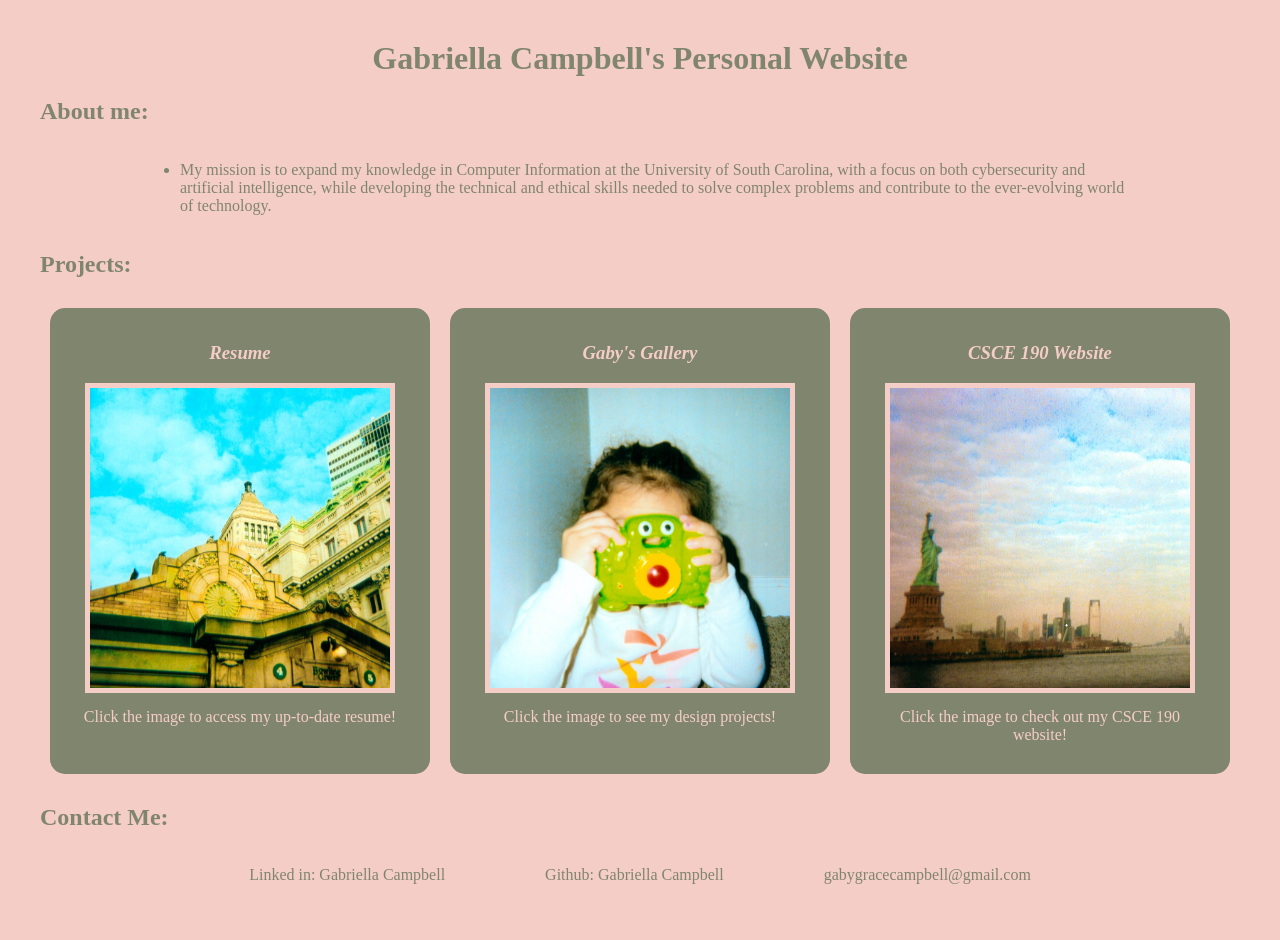
<file: index.html>
<!DOCTYPE html>
<html>
  <head>
  <!--HEADS UP! I'm currently a beginner so this code is constantly being adjusted -->
  <title> giGABYte Creatives</title>
  <link rel="stylesheet" href="style.css">
   <!--add icon link -->
  </head>

  <body>
      <!-- Home Start-->
      <h1 id="header">Gabriella Campbell's Personal Website</h1>

      <!--About -->
      <h2>About me:</h2>
      <div class="about">
        <ul>
          <li>
            My mission is to expand my knowledge in Computer Information at the University of South Carolina, 
            with a focus on both cybersecurity and artificial intelligence, while developing the
            technical and ethical skills needed to solve complex problems and contribute to the ever-evolving world of technology.
          </li>
        </ul>
    </div>

    <!--projects-->
    <h2>Projects:</h2>
     <div class="projects">
          <!-- Resume -->
          <section class="project">
              <a href="files/GC2026Resume.pdf">
                <h3>Resume</h3>
              </a>
              <a href="files/GC2026Resume.pdf">
                <img src="image/cover1.png">
              </a>
              <p>
              Click the image to access my up-to-date resume!
              </p>
          </section>
          
           <!-- Gaby's Gallery -->
          <section class="project">
              <a href="gallery.html">
                <h3>Gaby's Gallery</h3>
              </a>
              <a href="gallery.html">
                <img src="image/cover2.png">
              </a>
              <p>
              Click the image to see my design projects!
              </p>
          </section>

           <!-- CSCE 190 website -->
          <section class="project">
              <a href="https://gabriellacampbell.github.io/">
                <h3>CSCE 190 Website</h3>
              </a>
              <a href="https://gabriellacampbell.github.io/">
                <img src="image/cover3.png">
              </a>
              <p>
              Click the image to check out my CSCE 190 website!
              </p>
          </section>

     </div>

     <!--Contact info -->
  <h2>Contact Me:</h2>
    <div class="contact">
      <a href="https://www.linkedin.com/in/gabriella-campbell-664964297/">
        <p>Linked in: Gabriella Campbell</p>
      </a>
      <a href="https://github.com/gabriellacampbell"> 
                <p>Github: Gabriella Campbell</p>
      </a>
      <a href="mailto:gabygracecampbell@gmail.com"> 
        <p> gabygracecampbell@gmail.com</p>
      </a>
    </div>

  
      
</html>
</file>
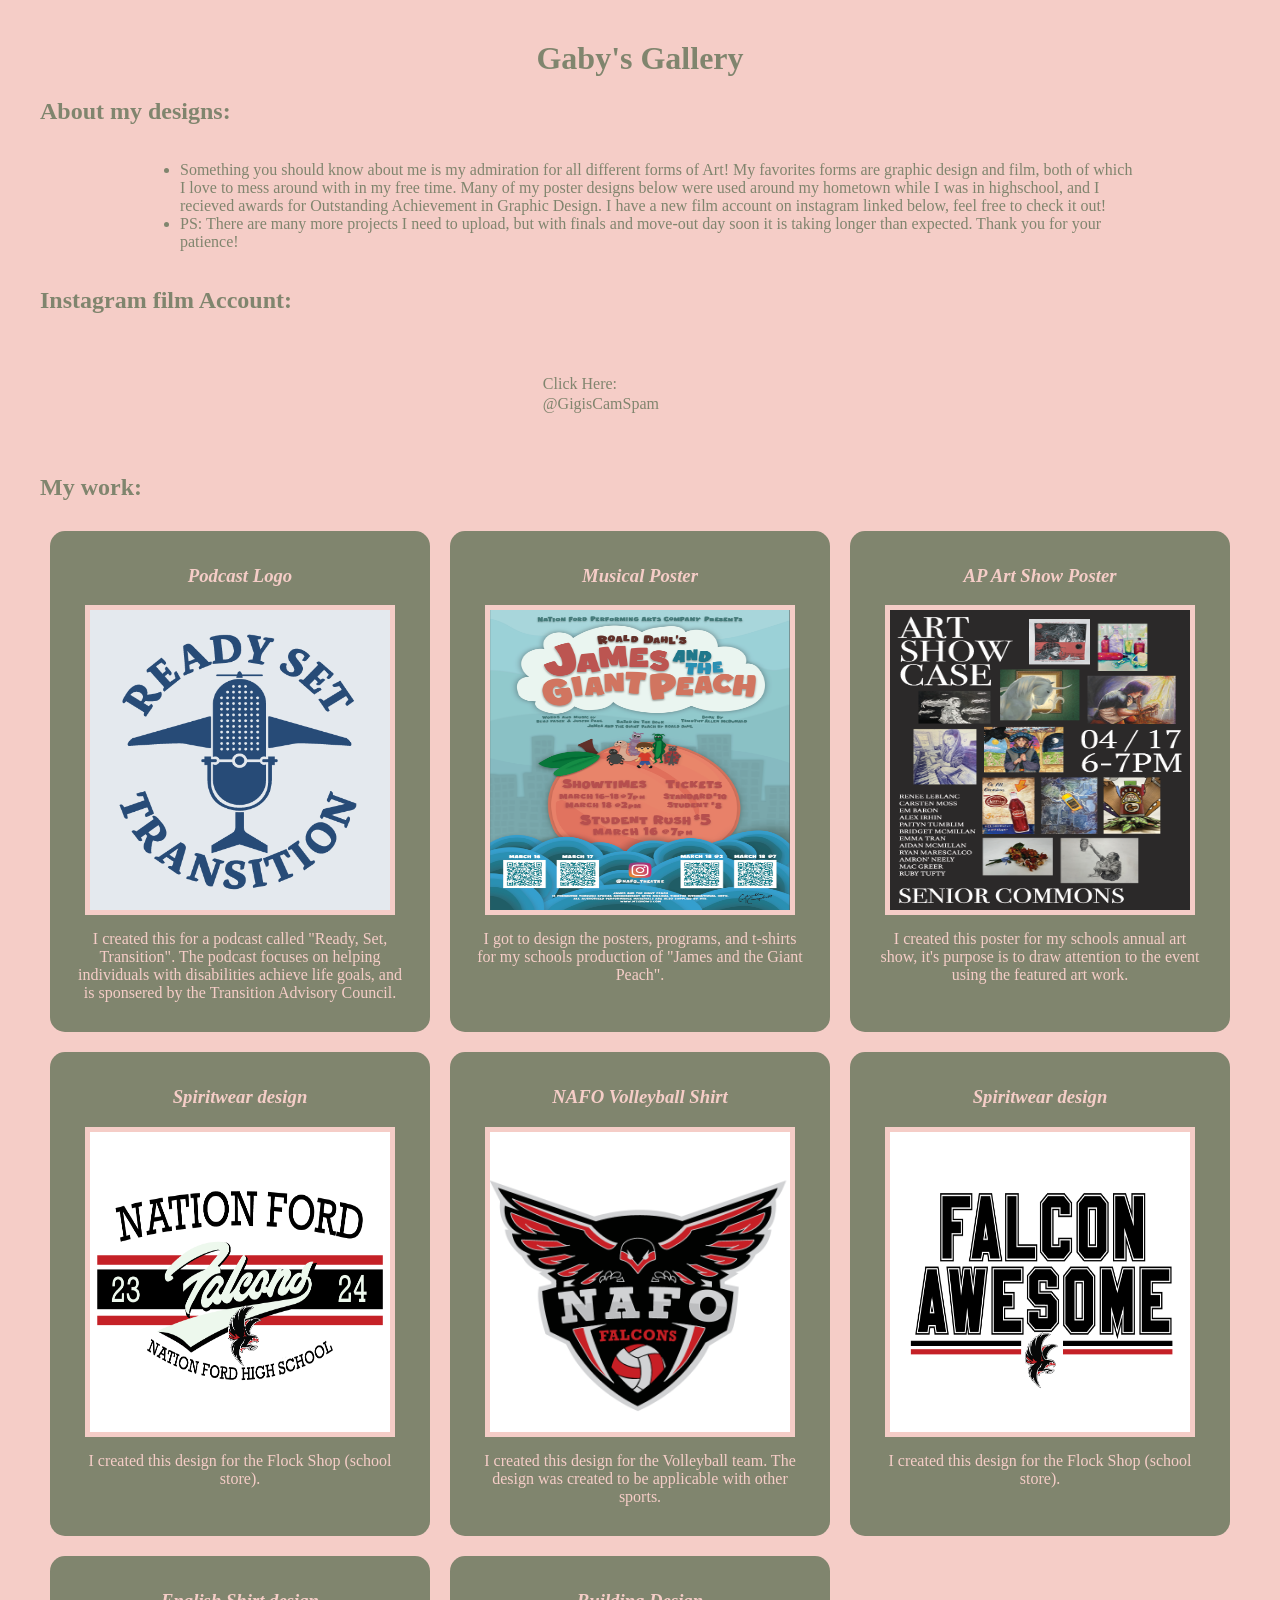
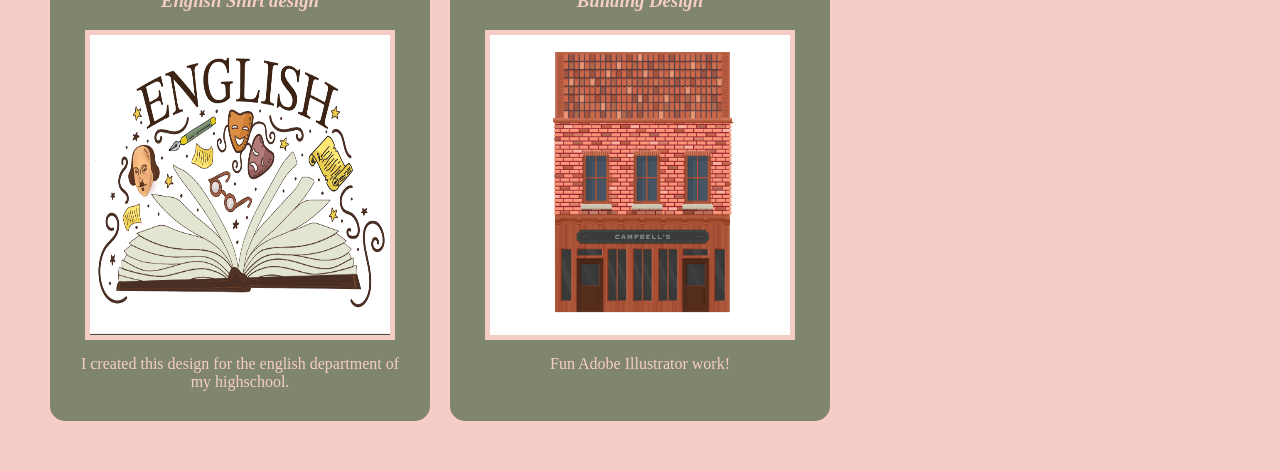
<file: gallery.html>
<!DOCTYPE html>
<html>
  <head>
  <!--HEADS UP! I'm currently a beginner so this code is constantly being adjusted -->
  <title> giGABYte Creatives</title>
  <link rel="stylesheet" href="style.css">
   <!--add icon link -->
  </head>

  <body>
      <!-- Home Start-->
      <h1 id="header">Gaby's Gallery</h1>

      <!--About -->
      <h2>About my designs:</h2>
      <div class="about">
        <ul>
          <li>
            Something you should know about me is my admiration for all different forms of Art! 
            My favorites forms are graphic design and film, both of which I love to mess around with in my free time.
            Many of my poster designs below were used around my hometown while I was in highschool, and I recieved awards 
            for Outstanding Achievement in Graphic Design. I have a new film account on instagram linked below, 
            feel free to check it out!
          </li>
          <li>
            PS: There are many more projects I need to upload, but with finals and move-out day soon it is taking longer than expected.
            Thank you for your patience!
          </li>
        </ul>
    </div>

      <h2>Instagram film Account:</h2>
          <div class="about">
            <a href="https://www.instagram.com/gigiscamspam/">
              <p>
                Click Here: @GigisCamSpam
              </p>
            </a>
          </div>



      <!--projects-->
    <h2>My work:</h2>
     <div class="projects">

          <!-- Ready set transition -->
          <section class="project">
              <a href="files/RST brand template-1.pdf">
                <h3>Podcast Logo</h3>
              </a>
              <a href="files/RST brand template-1.pdf">
                <img src="image/rst.png">
              </a>
              <p>
              I created this for a podcast called "Ready, Set, Transition".
              The podcast focuses on helping individuals with disabilities achieve life goals,
              and is sponsered by the Transition Advisory Council.
              </p>
          </section>

          <!-- James and the Giant Peach Poster -->
          <section class="project">
              <a href="files/gcFINALGIANTPeach3 2.pdf">
                <h3>Musical Poster</h3>
              </a>
              <a href="files/gcFINALGIANTPeach3 2.pdf">
                <img src="image/JamesandtheGiantPeachPoster.png">
              </a>
              <p>
              I got to design the posters, programs, and t-shirts for my schools production
              of "James and the Giant Peach". 
              </p>
          </section>

          <!-- AP art show poster -->
          <section class="project">
              <a href="files/APartshow.poster-1.pdf">
                <h3>AP Art Show Poster</h3>
              </a>
              <a href="files/APartshow.poster-1.pdf">
                <img src="image/apartss.png">
              </a>
              <p>
              I created this poster for my schools annual art show, it's purpose is to draw attention
              to the event using the featured art work.
              </p>
          </section>

          <!-- Retro Spiritwear shirt -->
          <section class="project">
              <a href="files/FalconAwesomeShirt-1-combined.pdf">
                <h3>Spiritwear design</h3>
              </a>
              <a href="files/FalconAwesomeShirt-1-combined.pdf">
                <img src="image/nafoshirtmock.png">
              </a>
              <p>
              I created this design for the Flock Shop (school store).
              </p>
          </section>

          <!-- nafo volleyball shirt -->
          <section class="project">
              <a href="files/SHIRTNAFO-1-combined.pdf">
                <h3>NAFO Volleyball Shirt</h3>
              </a>
              <a href="files/SHIRTNAFO-1-combined.pdf">
                <img src="image/vbshirt.png">
              </a>
              <p>
              I created this design for the Volleyball team. The design was created
              to be applicable with other sports.
              </p>
          </section>

          <!-- Falcon awesome shirt -->
          <section class="project">
              <a href="files/FalconAwesomeCombined.pdf">
                <h3>Spiritwear design</h3>
              </a>
              <a href="files/FalconAwesomeCombined.pdf">
                <img src="image/faShirt.png">
              </a>
              <p>
              I created this design for the Flock Shop (school store).
              </p>
          </section>

             <!-- nafo english shirt -->
          <section class="project">
              <a href="files/shirt.pdf">
                <h3>English Shirt design</h3>
              </a>
              <a href="shirt.pdf">
                <img src="image/englshirt.png">
              </a>
              <p>
              I created this design for the english department of my highschool.
              </p>
          </section>

          <!-- pub design -->
          <section class="project">
              <a href="files/pub- .pdf">
                <h3>Building Design</h3>
              </a>
              <a href="files/pub- .pdf">
                <img src="image/pubss.png">
              </a>
              <p>
              Fun Adobe Illustrator work!
              </p>
          </section>
     </div>


      <!--files to add
      - btsb
      -  -->
</file>
<file: style.css>
/*General Styling*/
body {
	background: #f5cdc7;
	font-family: "Times New Roman", Times, sans-serif;
    margin: 40px;
}

h1 {
    text-align: center;
    color: #80856e;
}

h1:hover{
    color: #f5cdc7;
    text-decoration: overline underline;
    text-underline-offset: 5px;
}
h2 {
    text-align: left;
    color: #80856e;
}

/*Project Styling*/
h3 {
    text-align: center;
    font-style: italic;
    color: #f5cdc7;
}

.projects{
    display:flex;
    flex-wrap:wrap;
}

.project{
    width: 30%;
    margin: 10px;
    padding: 15px 10px;
    background:#80856e;
    border-radius: 15px;
}

.project img{
    width: 300px;
    height: 300px;
    margin: 10px;
    border: 5px solid #f5cdc7;
    display: block;
    margin: auto;
}

.project img:hover{
    border: 5px solid white;
}

a{
    text-decoration: none;
    color: white;
}

.project a:hover{
    color: #80856e;
}

.project p {
    text-align: center;
    margin: 15px;
    color: #f5cdc7;
}

/* About Section Styling */

.about{
    display:flex;
    flex-wrap:wrap;
    margin-right: 100px;
    margin-left: 100px;
    justify-content: center;
    color: #80856e;
}

.about p {
    width:50%;
    text-align: left;
    margin: 40px;
    line-height: 125%;
     color: #80856e;
}

/* Contact Section Styling */
.contact{
    display:flex;
    flex-wrap:wrap;
    justify-content: center;
    color: #80856e;
}

.contact a {
    margin-left: 50px;
    margin-right: 50px;
    color: #80856e;
}

.contact a:hover {
    text-decoration: underline;
}
</file>
